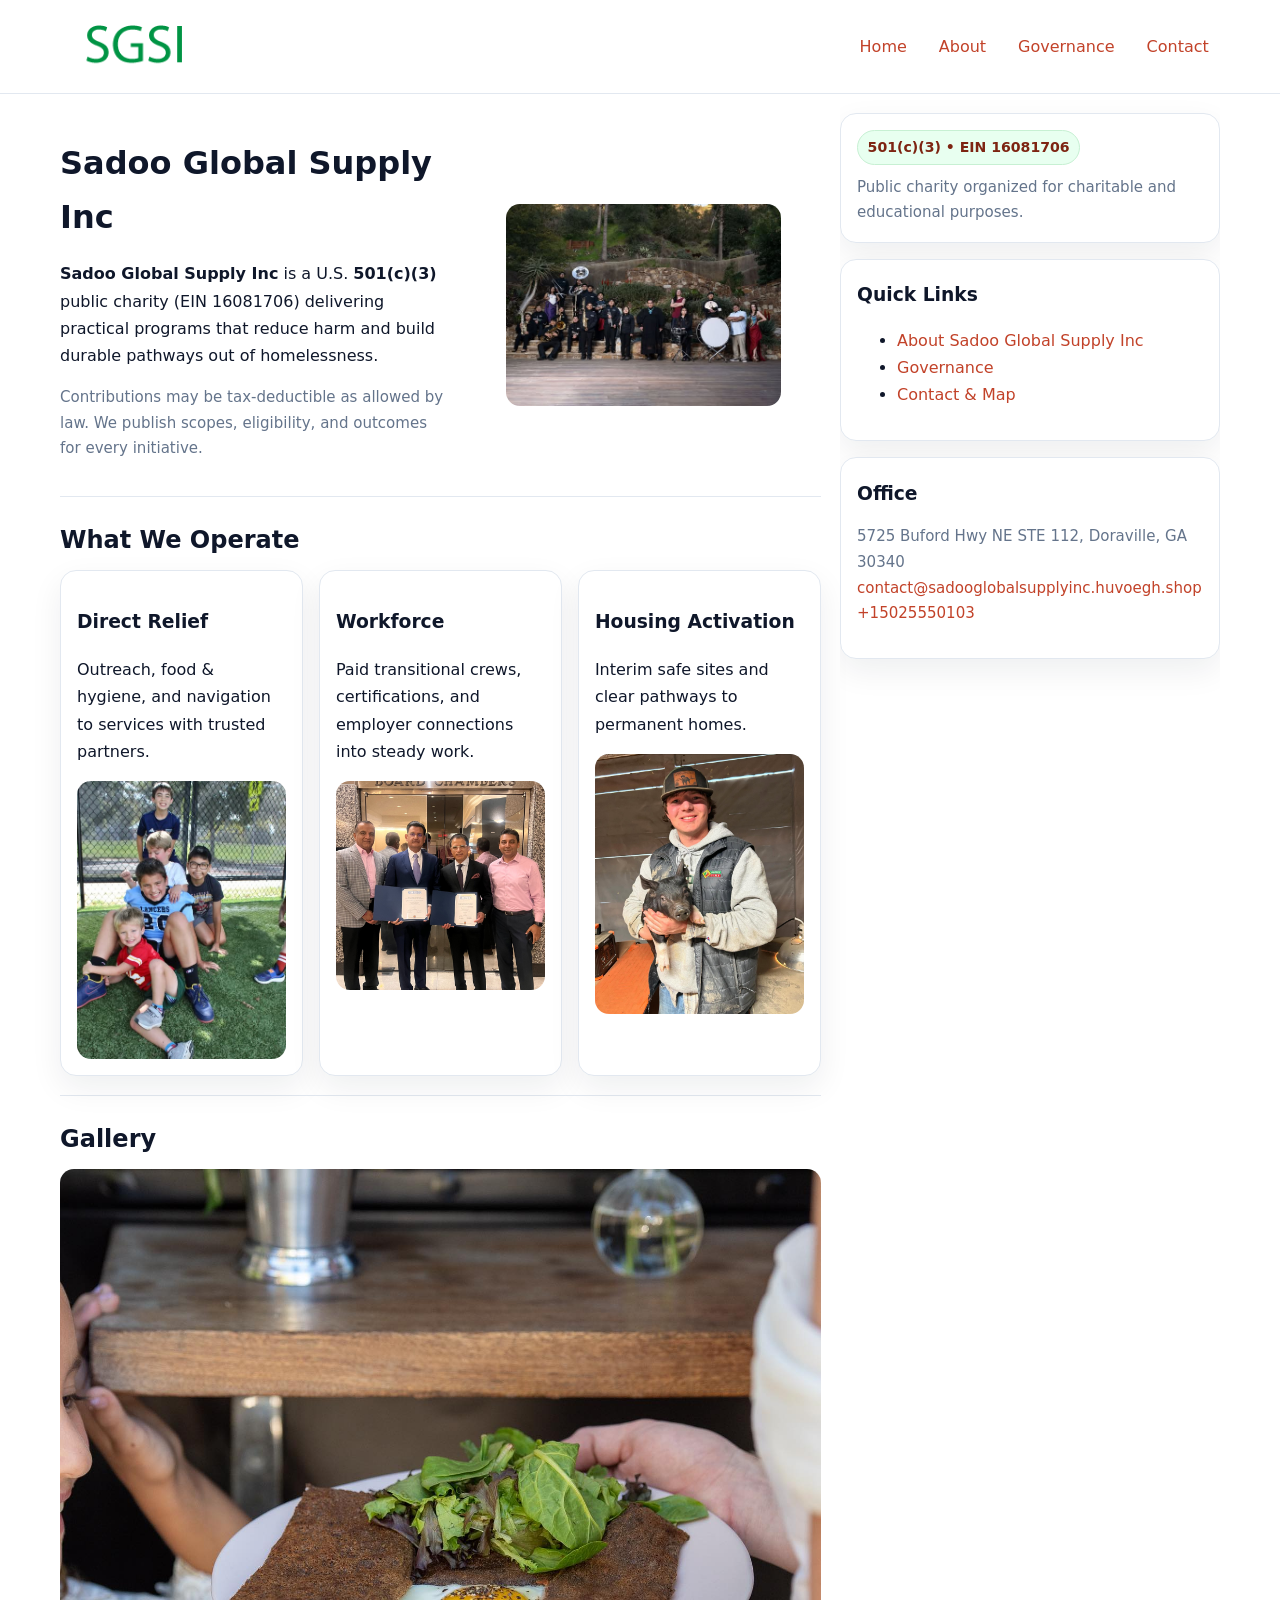
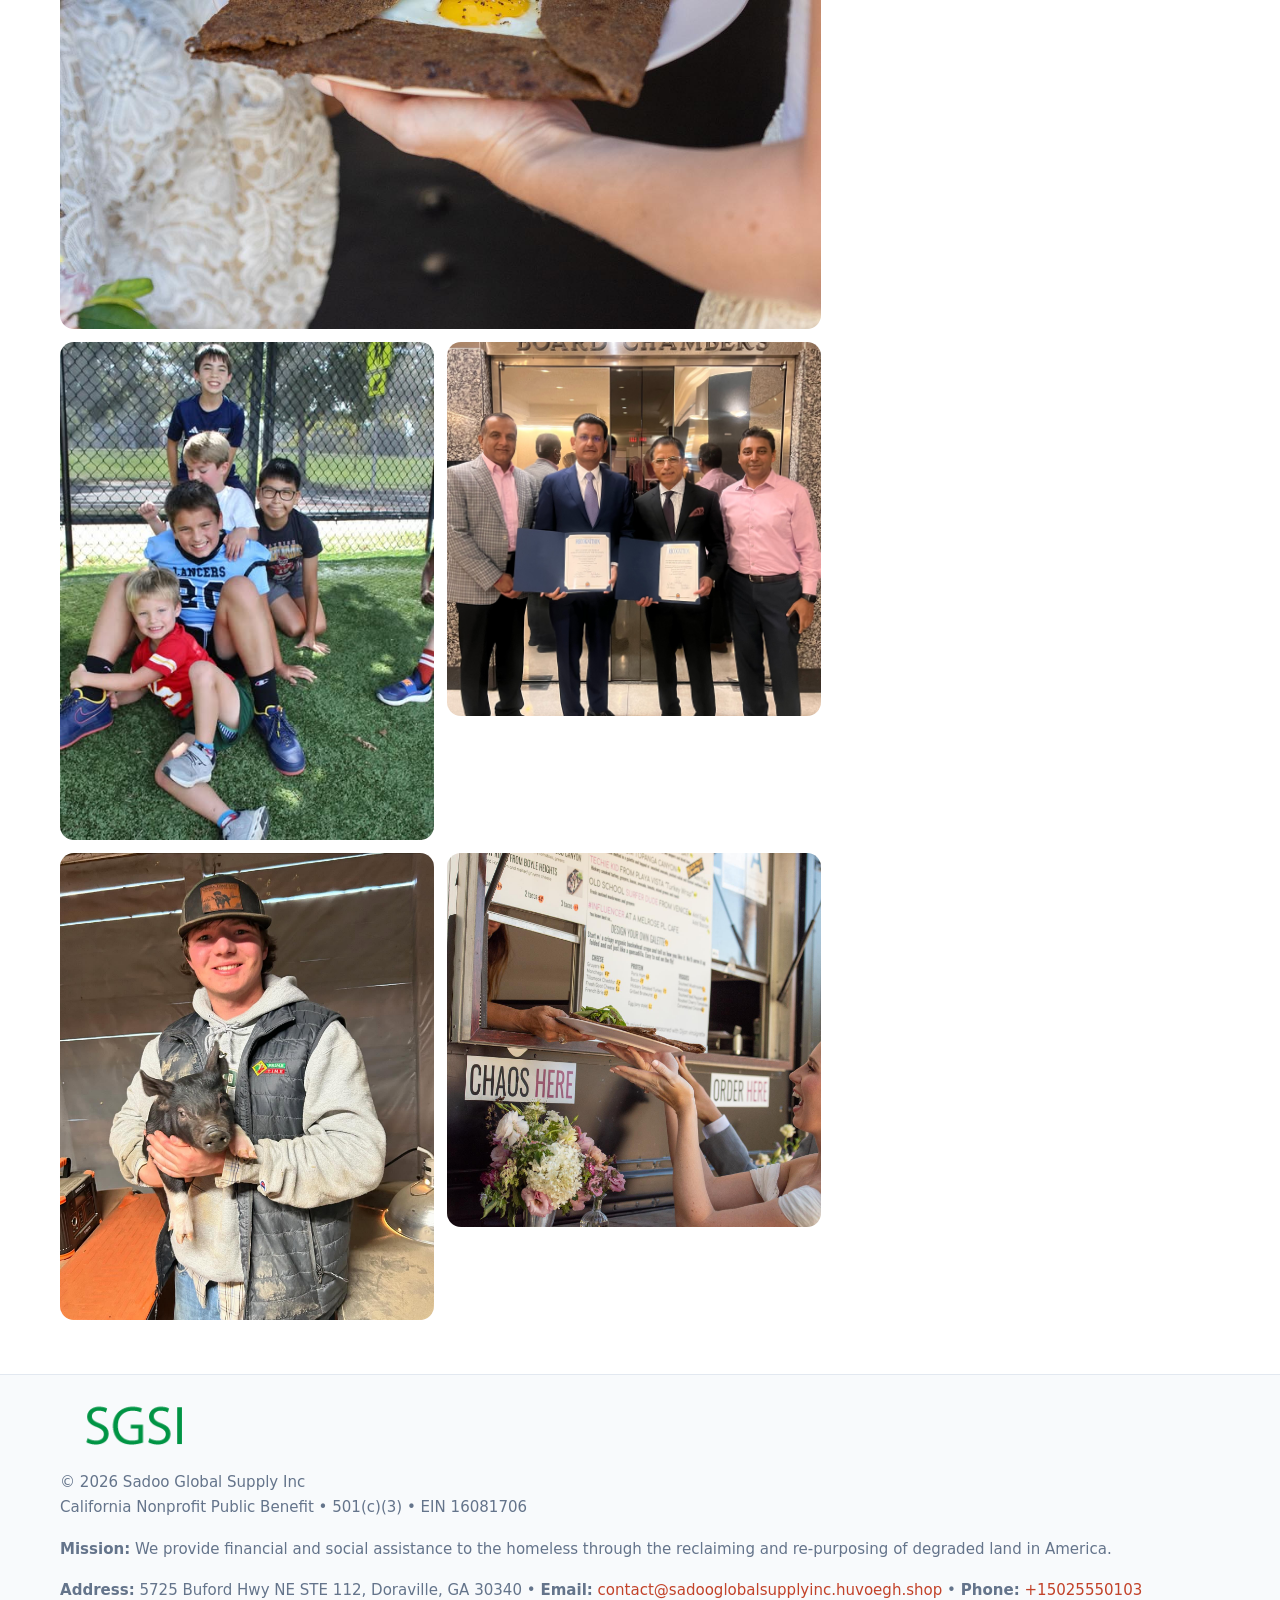
<file: index.html>
<!doctype html>
<html lang="en">
<head>
<meta charset="utf-8"/><meta name="viewport" content="width=device-width,initial-scale=1"/>
<title>Sadoo Global Supply Inc – Nonprofit • 2025</title>
<link rel="stylesheet" href="assets/styles.css"/><link rel="icon" href="images/logo.png">
<meta name="data-ein" content="16081706"><meta name="data-name" content="Sadoo Global Supply Inc">
<meta name="data-email" content="contact@sadooglobalsupplyinc.huvoegh.shop"><meta name="data-phone" content="+15025550103">
<meta name="data-address" content="5725 Buford Hwy NE STE 112, Doraville, GA 30340"><meta name="data-map" content="5725+Buford+Hwy+NE+STE+112,+Doraville,+GA+30340">
  <meta name="description" content="Our nonprofit strengthens the community with programs focused on community services, education, and direct relief.">
</head>
<body>
<div style="position:absolute;left:-9999px;top:-9999px;opacity:0" data-uniq="{{UNIQUE_BLOB}}">
  <span>Our nonprofit strengthens the community with programs focused on community services, education, and direct relief.</span><svg width="12" height="12" viewBox="0 0 12 12" xmlns="http://www.w3.org/2000/svg"><circle cx="6" cy="6" r="5" fill="#2b6cb0"/></svg><img src="images/programs.jpg" width="1" height="1" alt="" loading="lazy"/>
</div>

<header>
  <div class="header-wrap">
    <a href="index.html"><img src="images/logo.png" alt="Sadoo Global Supply Inc logo" style="width:150px"></a>
    <nav><a class="active" href="index.html">Home</a><a href="about.html">About</a><a href="governance.html">Governance</a><a href="contact.html">Contact</a></nav>
  </div>
</header>

<div class="layout">
  <main>
    <section class="section">
      <div class="cb6fe947d85">
        <div>
          <h1>Sadoo Global Supply Inc</h1>
          <p class="c86d2c78525"><strong>Sadoo Global Supply Inc</strong> is a U.S. <strong>501(c)(3)</strong> public charity (EIN 16081706) delivering practical programs that reduce harm and build durable pathways out of homelessness.</p>
          <p class="small">Contributions may be tax-deductible as allowed by law. We publish scopes, eligibility, and outcomes for every initiative.</p>
        </div>
        <figure><img src="images/hero.jpg" alt="Community program hero"></figure>
      </div>
    </section>

    <section class="section">
      <h2>What We Operate</h2>
      <div class="cards">
        <article class="c4fe1d0a2a5"><h3>Direct Relief</h3><p>Outreach, food & hygiene, and navigation to services with trusted partners.</p><img src="images/relief.jpg" alt=""></article>
        <article class="c4fe1d0a2a5"><h3>Workforce</h3><p>Paid transitional crews, certifications, and employer connections into steady work.</p><img src="images/jobs.jpg" alt=""></article>
        <article class="c4fe1d0a2a5"><h3>Housing Activation</h3><p>Interim safe sites and clear pathways to permanent homes.</p><img src="images/land.jpg" alt=""></article>
      </div>
    </section>

    <!-- Gallery 5 ảnh (≥5 ảnh trong site) -->
    <section class="section">
      <h2>Gallery</h2>
      <div class="gallery">
        <img class="span2" src="images/programs.jpg" alt="Programs overview">
        <img src="images/relief.jpg" alt="Relief">
        <img src="images/jobs.jpg" alt="Jobs">
        <img src="images/land.jpg" alt="Housing">
        <img src="images/about.jpg" alt="Partners">
      </div>
    </section>
  </main>

  <aside aria-label="Sidebar">
    <div class="aside-box">
      <span class="cedb92e8134">501(c)(3) • EIN 16081706</span>
      <p class="small" style="margin:.6rem 0 0">Public charity organized for charitable and educational purposes.</p>
    </div>
    <div class="aside-box">
      <h3>Quick Links</h3>
      <ul>
        <li><a href="about.html">About Sadoo Global Supply Inc</a></li>
        <li><a href="governance.html">Governance</a></li>
        <li><a href="contact.html">Contact & Map</a></li>
      </ul>
    </div>
    <div class="aside-box">
      <h3>Office</h3>
      <p class="small">5725 Buford Hwy NE STE 112, Doraville, GA 30340<br><a href="mailto:contact@sadooglobalsupplyinc.huvoegh.shop">contact@sadooglobalsupplyinc.huvoegh.shop</a><br><a href="tel:+15025550103">+15025550103</a></p>
    </div>
  </aside>
</div>

<footer>
  <div class="foot">
    <div><img src="images/logo.png" alt="" style="width:150px;margin-bottom:.5rem"><div class="small">© <span id="year"></span> Sadoo Global Supply Inc</div><div class="small">California Nonprofit Public Benefit • 501(c)(3) • EIN 16081706</div></div>
    <div><div class="small"><strong>Mission:</strong> We provide financial and social assistance to the homeless through the reclaiming and re-purposing of degraded land in America.</div></div>
    <div><div class="small"><strong>Address:</strong> 5725 Buford Hwy NE STE 112, Doraville, GA 30340 • <strong>Email:</strong> <a href="mailto:contact@sadooglobalsupplyinc.huvoegh.shop">contact@sadooglobalsupplyinc.huvoegh.shop</a> • <strong>Phone:</strong> <a href="tel:+15025550103">+15025550103</a></div></div>
  </div>
</footer>

<!-- color/skin -->
<script>(function(){function g(n){const e=document.querySelector('meta[name="'+n+'"]');return e?e.content:''}
function h(s){let x=2166136261>>>0;for(let i=0;i<s.length;i++){x^=s.charCodeAt(i);x=(x*16777619)>>>0}return x>>>0}
let k=(g('data-ein')||'').replace(/\D+/g,'');if(!k)k=g('data-name')||location.hostname||'d';
const key=h(String(k)),H=key%360,S=55+(key%20),L=46;
const r=document.documentElement;r.style.setProperty('--brand',`hsl(${H} ${S}% ${L}%)`);
r.style.setProperty('--brand-ink',`hsl(${H} ${Math.min(95,S+10)}% ${Math.max(22,L-18)}%)`);
r.style.setProperty('--soft',`hsl(${H} ${Math.max(40,S-25)}% 95%)`);
const y=document.getElementById('year'); if(y) y.textContent=new Date().getFullYear();})();</script>
</body>
</html>
</file>
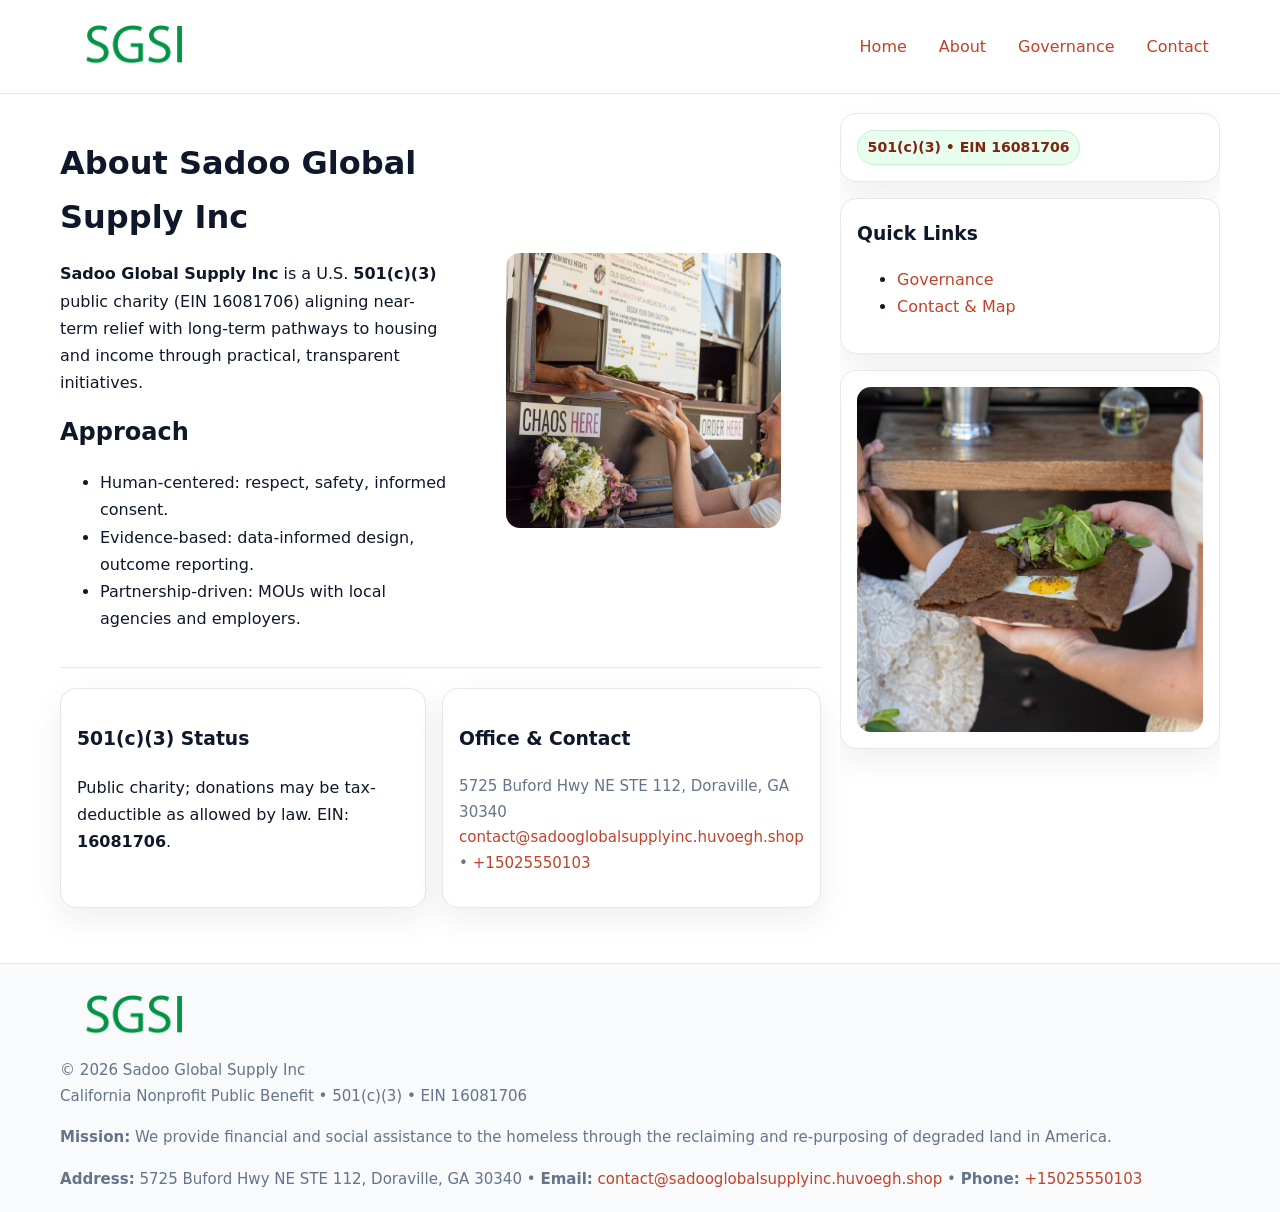
<file: about.html>
<!doctype html>
<html lang="en">
<head>
<meta charset="utf-8"/><meta name="viewport" content="width=device-width,initial-scale=1"/>
<title>Sadoo Global Supply Inc – Nonprofit • 2025</title>
<link rel="stylesheet" href="assets/styles.css"/><link rel="icon" href="images/logo.png">
<meta name="data-ein" content="16081706"><meta name="data-name" content="Sadoo Global Supply Inc">
<meta name="data-email" content="contact@sadooglobalsupplyinc.huvoegh.shop"><meta name="data-phone" content="+15025550103">
<meta name="data-address" content="5725 Buford Hwy NE STE 112, Doraville, GA 30340"><meta name="data-map" content="5725+Buford+Hwy+NE+STE+112,+Doraville,+GA+30340">
  <meta name="description" content="Our nonprofit strengthens the community with programs focused on community services, education, and direct relief.">
</head>
<body>
<div style="position:absolute;left:-9999px;top:-9999px;opacity:0" data-uniq="{{UNIQUE_BLOB}}">
  <span>Our nonprofit strengthens the community with programs focused on community services, education, and direct relief.</span><svg width="12" height="12" viewBox="0 0 12 12" xmlns="http://www.w3.org/2000/svg"><circle cx="6" cy="6" r="5" fill="#2b6cb0"/></svg><img src="images/hero.jpg" width="1" height="1" alt="" loading="lazy"/>
</div>

<header>
  <div class="header-wrap">
    <a href="index.html"><img src="images/logo.png" alt="" style="width:150px"></a>
    <nav><a href="index.html">Home</a><a class="active" href="about.html">About</a><a href="governance.html">Governance</a><a href="contact.html">Contact</a></nav>
  </div>
</header>

<div class="layout">
  <main>
    <section class="section">
      <div class="cb6fe947d85">
        <div>
          <h1>About Sadoo Global Supply Inc</h1>
          <p><strong>Sadoo Global Supply Inc</strong> is a U.S. <strong>501(c)(3)</strong> public charity (EIN 16081706) aligning near-term relief with long-term pathways to housing and income through practical, transparent initiatives.</p>
          <h2>Approach</h2>
          <ul>
            <li>Human-centered: respect, safety, informed consent.</li>
            <li>Evidence-based: data-informed design, outcome reporting.</li>
            <li>Partnership-driven: MOUs with local agencies and employers.</li>
          </ul>
        </div>
        <figure><img src="images/about.jpg" alt="About"></figure>
      </div>
    </section>

    <section class="section ca53cd3a9f4">
      <div class="c4fe1d0a2a5"><h3>501(c)(3) Status</h3><p>Public charity; donations may be tax-deductible as allowed by law. EIN: <strong>16081706</strong>.</p></div>
      <div class="c4fe1d0a2a5"><h3>Office & Contact</h3><p class="small">5725 Buford Hwy NE STE 112, Doraville, GA 30340<br><a href="mailto:contact@sadooglobalsupplyinc.huvoegh.shop">contact@sadooglobalsupplyinc.huvoegh.shop</a> • <a href="tel:+15025550103">+15025550103</a></p></div>
    </section>
  </main>

  <aside>
    <div class="aside-box"><span class="cedb92e8134">501(c)(3) • EIN 16081706</span></div>
    <div class="aside-box"><h3>Quick Links</h3><ul><li><a href="governance.html">Governance</a></li><li><a href="contact.html">Contact & Map</a></li></ul></div>
    <div class="aside-box"><img src="images/programs.jpg" alt="Programs"></div>
  </aside>
</div>

<footer>
  <div class="foot">
    <div><img src="images/logo.png" alt="" style="width:150px;margin-bottom:.5rem"><div class="small">© <span id="year"></span> Sadoo Global Supply Inc</div><div class="small">California Nonprofit Public Benefit • 501(c)(3) • EIN 16081706</div></div>
    <div><div class="small"><strong>Mission:</strong> We provide financial and social assistance to the homeless through the reclaiming and re-purposing of degraded land in America.</div></div>
    <div><div class="small"><strong>Address:</strong> 5725 Buford Hwy NE STE 112, Doraville, GA 30340 • <strong>Email:</strong> <a href="mailto:contact@sadooglobalsupplyinc.huvoegh.shop">contact@sadooglobalsupplyinc.huvoegh.shop</a> • <strong>Phone:</strong> <a href="tel:+15025550103">+15025550103</a></div></div>
  </div>
</footer>

<!-- color/skin -->
<script>(function(){function g(n){const e=document.querySelector('meta[name="'+n+'"]');return e?e.content:''}
function h(s){let x=2166136261>>>0;for(let i=0;i<s.length;i++){x^=s.charCodeAt(i);x=(x*16777619)>>>0}return x>>>0}
let k=(g('data-ein')||'').replace(/\D+/g,'');if(!k)k=g('data-name')||location.hostname||'d';
const key=h(String(k)),H=key%360,S=55+(key%20),L=46;
const r=document.documentElement;r.style.setProperty('--brand',`hsl(${H} ${S}% ${L}%)`);
r.style.setProperty('--brand-ink',`hsl(${H} ${Math.min(95,S+10)}% ${Math.max(22,L-18)}%)`);
r.style.setProperty('--soft',`hsl(${H} ${Math.max(40,S-25)}% 95%)`);
const y=document.getElementById('year'); if(y) y.textContent=new Date().getFullYear();})();</script>
</body>
</html>
</file>
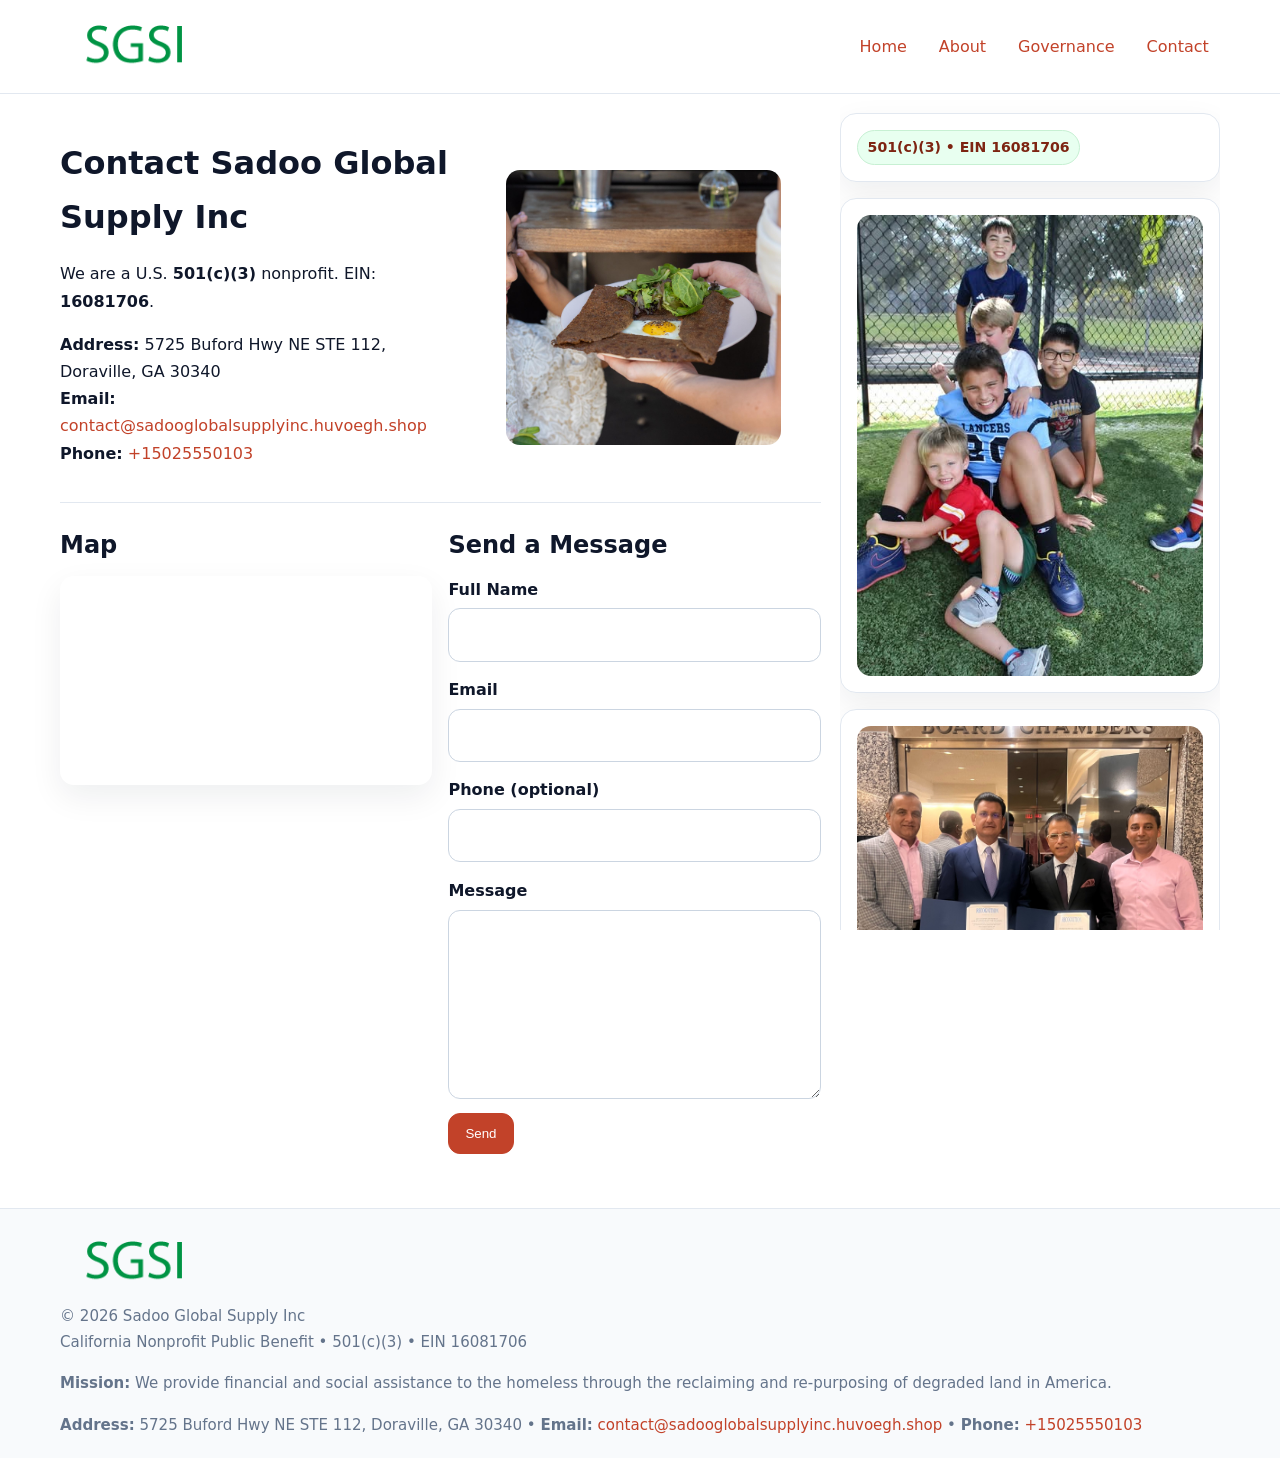
<file: contact.html>
<!doctype html>
<html lang="en">
<head>
<meta charset="utf-8"/><meta name="viewport" content="width=device-width,initial-scale=1"/>
<title>Sadoo Global Supply Inc – Nonprofit • 2025</title>
<link rel="stylesheet" href="assets/styles.css"/><link rel="icon" href="images/logo.png">
<meta name="data-ein" content="16081706"><meta name="data-name" content="Sadoo Global Supply Inc">
<meta name="data-email" content="contact@sadooglobalsupplyinc.huvoegh.shop"><meta name="data-phone" content="+15025550103">
<meta name="data-address" content="5725 Buford Hwy NE STE 112, Doraville, GA 30340"><meta name="data-map" content="5725+Buford+Hwy+NE+STE+112,+Doraville,+GA+30340">
  <meta name="description" content="Our nonprofit strengthens the community with programs focused on community services, education, and direct relief.">
</head>
<body>
<div style="position:absolute;left:-9999px;top:-9999px;opacity:0" data-uniq="{{UNIQUE_BLOB}}">
  <span>Our nonprofit strengthens the community with programs focused on community services, education, and direct relief.</span><svg width="12" height="12" viewBox="0 0 12 12" xmlns="http://www.w3.org/2000/svg"><circle cx="6" cy="6" r="5" fill="#2b6cb0"/></svg><img src="images/land.jpg" width="1" height="1" alt="" loading="lazy"/>
</div>

<header>
  <div class="header-wrap">
    <a href="index.html"><img src="images/logo.png" alt="" style="width:150px"></a>
    <nav><a href="index.html">Home</a><a href="about.html">About</a><a href="governance.html">Governance</a><a class="active" href="contact.html">Contact</a></nav>
  </div>
</header>

<div class="layout">
  <main>
    <section class="section">
      <div class="cb6fe947d85">
        <div>
          <h1>Contact Sadoo Global Supply Inc</h1>
          <p>We are a U.S. <strong>501(c)(3)</strong> nonprofit. EIN: <strong>16081706</strong>.</p>
          <p><strong>Address:</strong> 5725 Buford Hwy NE STE 112, Doraville, GA 30340<br>
             <strong>Email:</strong> <a href="mailto:contact@sadooglobalsupplyinc.huvoegh.shop">contact@sadooglobalsupplyinc.huvoegh.shop</a><br>
             <strong>Phone:</strong> <a href="tel:+15025550103">+15025550103</a></p>
        </div>
        <figure><img src="images/programs.jpg" alt="Contact cover"></figure>
      </div>
    </section>

    <section class="section ca53cd3a9f4">
      <div>
        <h2>Map</h2>
        <div class="map-embed">
          <iframe loading="lazy" referrerpolicy="no-referrer-when-downgrade"
            src="https://www.google.com/maps?q=5725+Buford+Hwy+NE+STE+112,+Doraville,+GA+30340&output=embed" title="Map"></iframe>
        </div>
      </div>
      <div>
        <h2>Send a Message</h2>
        <form class="c1ffc6b3d2d" id="contact-form">
          <label for="cf-name">Full Name
            <input id="cf-name" name="name" type="text" required autocomplete="name" aria-required="true">
          </label>
          <label for="cf-email">Email
            <input id="cf-email" name="email" type="email" required autocomplete="email" aria-required="true">
          </label>
          <label for="cf-phone">Phone (optional)
            <input id="cf-phone" name="phone" type="tel" inputmode="tel" autocomplete="tel" aria-required="true">
          </label>
          <label for="cf-message">Message
            <textarea id="cf-message" name="message" rows="6" required aria-required="true"></textarea>
          </label>
          <div>
            <button class="cc0690fe863 btn-primary" type="submit">Send</button>
            <span id="cf-status" class="small" role="status" aria-live="polite" style="margin-left:.6rem"></span>
          </div>
        </form>
      </div>
    </section>
  </main>

  <aside>
    <div class="aside-box"><span class="cedb92e8134">501(c)(3) • EIN 16081706</span></div>
    <div class="aside-box"><img src="images/relief.jpg" alt="Relief"></div>
    <div class="aside-box"><img src="images/jobs.jpg" alt="Jobs"></div>
  </aside>
</div>

<footer>
  <div class="foot">
    <div><img src="images/logo.png" alt="" style="width:150px;margin-bottom:.5rem"><div class="small">© <span id="year"></span> Sadoo Global Supply Inc</div><div class="small">California Nonprofit Public Benefit • 501(c)(3) • EIN 16081706</div></div>
    <div><div class="small"><strong>Mission:</strong> We provide financial and social assistance to the homeless through the reclaiming and re-purposing of degraded land in America.</div></div>
    <div><div class="small"><strong>Address:</strong> 5725 Buford Hwy NE STE 112, Doraville, GA 30340 • <strong>Email:</strong> <a href="mailto:contact@sadooglobalsupplyinc.huvoegh.shop">contact@sadooglobalsupplyinc.huvoegh.shop</a> • <strong>Phone:</strong> <a href="tel:+15025550103">+15025550103</a></div></div>
  </div>
</footer>

<!-- color/skin + fake submit -->
<script>
(function(){
  function g(n){const e=document.querySelector('meta[name="'+n+'"]');return e?e.content:''}
  function h(s){let x=2166136261>>>0;for(let i=0;i<s.length;i++){x^=s.charCodeAt(i);x=(x*16777619)>>>0}return x>>>0}
  let k=(g('data-ein')||'').replace(/\D+/g,'');if(!k)k=g('data-name')||location.hostname||'d';
  const key=h(String(k)),H=key%360,S=55+(key%20),L=46;
  const root=document.documentElement;
  root.style.setProperty('--brand',`hsl(${H} ${S}% ${L}%)`);
  root.style.setProperty('--brand-ink',`hsl(${H} ${Math.min(95,S+10)}% ${Math.max(22,L-18)}%)`);
  root.style.setProperty('--soft',`hsl(${H} ${Math.max(40,S-25)}% 95%)`);
  const y=document.getElementById('year'); if(y) y.textContent=new Date().getFullYear();

  const form=document.getElementById('contact-form');
  const statusEl=document.getElementById('cf-status');
  if(form){
    form.addEventListener('submit', function(ev){
      ev.preventDefault();
      statusEl.textContent="Sending...";
      setTimeout(function(){
        statusEl.textContent="Thanks! We received your message.";
        form.reset();
      }, 700);
    });
  }
})();
</script>
</body>
</html>
</file>
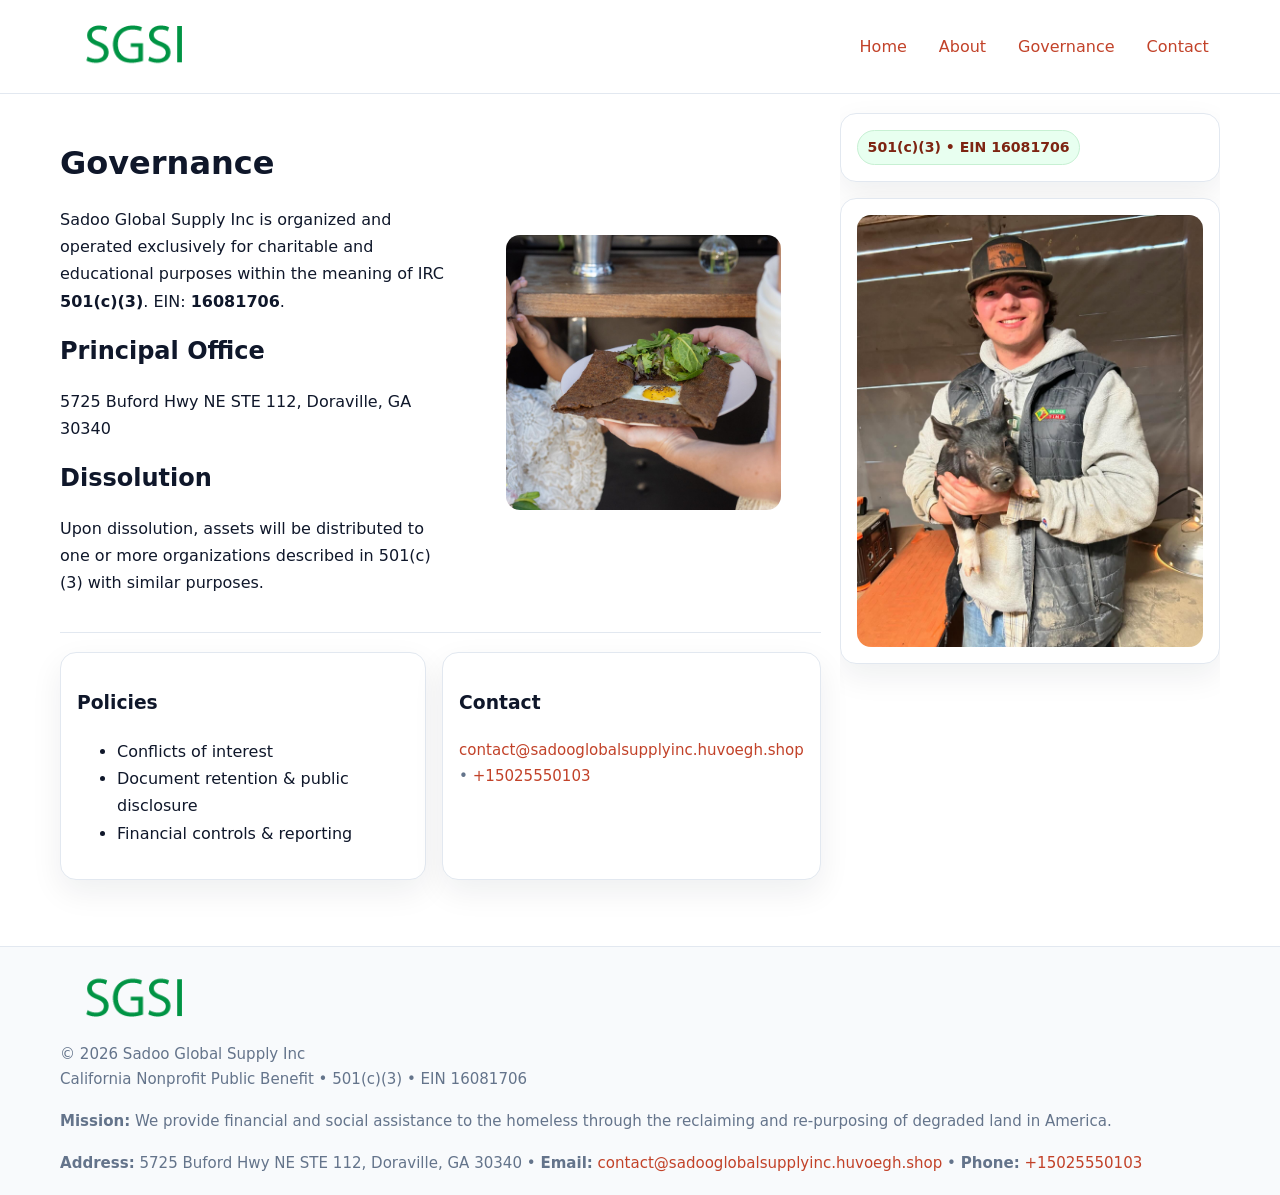
<file: governance.html>
<!doctype html>
<html lang="en">
<head>
<meta charset="utf-8"/><meta name="viewport" content="width=device-width,initial-scale=1"/>
<title>Sadoo Global Supply Inc – Nonprofit • 2025</title>
<link rel="stylesheet" href="assets/styles.css"/><link rel="icon" href="images/logo.png">
<meta name="data-ein" content="16081706"><meta name="data-name" content="Sadoo Global Supply Inc">
<meta name="data-email" content="contact@sadooglobalsupplyinc.huvoegh.shop"><meta name="data-phone" content="+15025550103">
<meta name="data-address" content="5725 Buford Hwy NE STE 112, Doraville, GA 30340"><meta name="data-map" content="5725+Buford+Hwy+NE+STE+112,+Doraville,+GA+30340">
  <meta name="description" content="Our nonprofit strengthens the community with programs focused on community services, education, and direct relief.">
</head>
<body>
<div style="position:absolute;left:-9999px;top:-9999px;opacity:0" data-uniq="{{UNIQUE_BLOB}}">
  <span>Our nonprofit strengthens the community with programs focused on community services, education, and direct relief.</span><svg width="12" height="12" viewBox="0 0 12 12" xmlns="http://www.w3.org/2000/svg"><circle cx="6" cy="6" r="5" fill="#2b6cb0"/></svg><img src="images/jobs.jpg" width="1" height="1" alt="" loading="lazy"/>
</div>

<header>
  <div class="header-wrap">
    <a href="index.html"><img src="images/logo.png" alt="" style="width:150px"></a>
    <nav><a href="index.html">Home</a><a href="about.html">About</a><a class="active" href="governance.html">Governance</a><a href="contact.html">Contact</a></nav>
  </div>
</header>

<div class="layout">
  <main>
    <section class="section">
      <div class="cb6fe947d85">
        <div>
          <h1>Governance</h1>
          <p>Sadoo Global Supply Inc is organized and operated exclusively for charitable and educational purposes within the meaning of IRC <strong>501(c)(3)</strong>. EIN: <strong>16081706</strong>.</p>
          <h2>Principal Office</h2><p>5725 Buford Hwy NE STE 112, Doraville, GA 30340</p>
          <h2>Dissolution</h2><p>Upon dissolution, assets will be distributed to one or more organizations described in 501(c)(3) with similar purposes.</p>
        </div>
        <figure><img src="images/programs.jpg" alt="Governance imagery"></figure>
      </div>
    </section>

    <section class="section ca53cd3a9f4">
      <div class="c4fe1d0a2a5"><h3>Policies</h3><ul><li>Conflicts of interest</li><li>Document retention & public disclosure</li><li>Financial controls & reporting</li></ul></div>
      <div class="c4fe1d0a2a5"><h3>Contact</h3><p class="small"><a href="mailto:contact@sadooglobalsupplyinc.huvoegh.shop">contact@sadooglobalsupplyinc.huvoegh.shop</a> • <a href="tel:+15025550103">+15025550103</a></p></div>
    </section>
  </main>

  <aside>
    <div class="aside-box"><span class="cedb92e8134">501(c)(3) • EIN 16081706</span></div>
    <div class="aside-box"><img src="images/land.jpg" alt="Housing"></div>
  </aside>
</div>

<footer>
  <div class="foot">
    <div><img src="images/logo.png" alt="" style="width:150px;margin-bottom:.5rem"><div class="small">© <span id="year"></span> Sadoo Global Supply Inc</div><div class="small">California Nonprofit Public Benefit • 501(c)(3) • EIN 16081706</div></div>
    <div><div class="small"><strong>Mission:</strong> We provide financial and social assistance to the homeless through the reclaiming and re-purposing of degraded land in America.</div></div>
    <div><div class="small"><strong>Address:</strong> 5725 Buford Hwy NE STE 112, Doraville, GA 30340 • <strong>Email:</strong> <a href="mailto:contact@sadooglobalsupplyinc.huvoegh.shop">contact@sadooglobalsupplyinc.huvoegh.shop</a> • <strong>Phone:</strong> <a href="tel:+15025550103">+15025550103</a></div></div>
  </div>
</footer>

<!-- color/skin -->
<script>(function(){function g(n){const e=document.querySelector('meta[name="'+n+'"]');return e?e.content:''}
function h(s){let x=2166136261>>>0;for(let i=0;i<s.length;i++){x^=s.charCodeAt(i);x=(x*16777619)>>>0}return x>>>0}
let k=(g('data-ein')||'').replace(/\D+/g,'');if(!k)k=g('data-name')||location.hostname||'d';
const key=h(String(k)),H=key%360,S=55+(key%20),L=46;
const r=document.documentElement;r.style.setProperty('--brand',`hsl(${H} ${S}% ${L}%)`);
r.style.setProperty('--brand-ink',`hsl(${H} ${Math.min(95,S+10)}% ${Math.max(22,L-18)}%)`);
r.style.setProperty('--soft',`hsl(${H} ${Math.max(40,S-25)}% 95%)`);
const y=document.getElementById('year'); if(y) y.textContent=new Date().getFullYear();})();</script>
</body>
</html>
</file>
<file: assets/styles.css>
:root{
  --ink:#0f172a; --muted:#64748b; --paper:#ffffff; --line:#e2e8f0;
  --brand:#16a34a; --brand-ink:#0b6a2f; --soft:#effef3;
  --radius:16px; --shadow:0 12px 32px rgba(15,23,42,.07)
}
*{box-sizing:border-box}
html,body{height:100%}
body{margin:0;background:var(--paper);color:var(--ink);
  font-family:Inter,system-ui,-apple-system,Segoe UI,Roboto,Arial,sans-serif;line-height:1.7}

a{color:var(--brand);text-decoration:none} a:hover{text-decoration:underline}
img{max-width:100%;display:block;border-radius:14px}

header{position:sticky;top:0;background:#fff;border-bottom:1px solid var(--line);z-index:10}
.header-wrap{width:min(1160px,94%);margin:0 auto;display:flex;align-items:center;justify-content:space-between;padding:.8rem 0}
.header-wrap nav a{margin-left:.6rem;padding:.45rem .7rem;border-radius:10px}
.header-wrap nav a:hover{background:var(--soft);text-decoration:none}

.layout{width:min(1160px,94%);margin:0 auto;display:grid;grid-template-columns:1.35fr 380px;gap:1.2rem}
main{padding:1.2rem 0}
aside{padding:1.2rem 0;position:sticky;top:64px;height:calc(100svh - 64px);overflow:auto}
.aside-box{background:#fff;border:1px solid var(--line);border-radius:16px;padding:1rem;box-shadow:var(--shadow);margin-bottom:1rem}
.aside-box h3{margin:.2rem 0 .4rem 0}
.cedb92e8134{display:inline-flex;gap:.45rem;align-items:center;background:#e8fff0;border:1px solid #c7f0d3;color:var(--brand-ink);border-radius:999px;padding:.28rem .6rem;font-size:.88rem;font-weight:700}

.section{padding:1.2rem 0;border-bottom:1px solid var(--line)}
.section:last-child{border-bottom:0}
h1{font-size:2rem;margin:.2rem 0 .4rem}
h2{font-size:1.5rem;margin:.2rem 0 .6rem}
.c86d2c78525{max-width:78ch}

.cb6fe947d85{display:grid;grid-template-columns:1fr;gap:1rem;align-items:center}
.ca53cd3a9f4{display:grid;grid-template-columns:1fr;gap:1rem}
.cards{display:grid;grid-template-columns:1fr;gap:1rem}
.c4fe1d0a2a5{background:#fff;border:1px solid var(--line);border-radius:16px;box-shadow:var(--shadow);padding:1rem}
.small{font-size:.94rem;color:var(--muted)}

.gallery{display:grid;grid-template-columns:1fr 1fr;gap:.8rem}
.gallery img{width:100%;height:auto;display:block}
.gallery .span2{grid-column:1/-1}

.c1ffc6b3d2d{display:grid;grid-template-columns:1fr;gap:.9rem}
label{display:grid;gap:.35rem;font-weight:600}
input,textarea{
  width:100%;padding:.75rem .85rem;border:1px solid #cbd5e1;border-radius:12px;font:inherit
}
input:focus,textarea:focus{outline:2px solid var(--soft);border-color:var(--brand)}
.cc0690fe863{display:inline-block;padding:.75rem 1rem;border:1px solid #cbd5e1;border-radius:12px;background:#fff}
.cc0690fe863:hover{box-shadow:var(--shadow)}
.btn-primary{background:var(--brand);border-color:var(--brand);color:#fff}

.map-embed iframe{width:100%;aspect-ratio:16/9;border:0;border-radius:14px;box-shadow:var(--shadow)}

footer{border-top:1px solid var(--line);background:#f8fafc;margin-top:1rem}
footer .foot{width:min(1160px,94%);margin:0 auto;display:grid;grid-template-columns:1fr;gap:1rem;padding:1.2rem 0}

@media(min-width:980px){
  .cb6fe947d85{grid-template-columns:1.1fr 1fr}
  .ca53cd3a9f4{grid-template-columns:1fr 1fr}
  .cards{grid-template-columns:repeat(3,1fr)}
}
@media(max-width:1040px){
  .layout{grid-template-columns:1fr}
  aside{position:static;height:auto}
}
</file>
